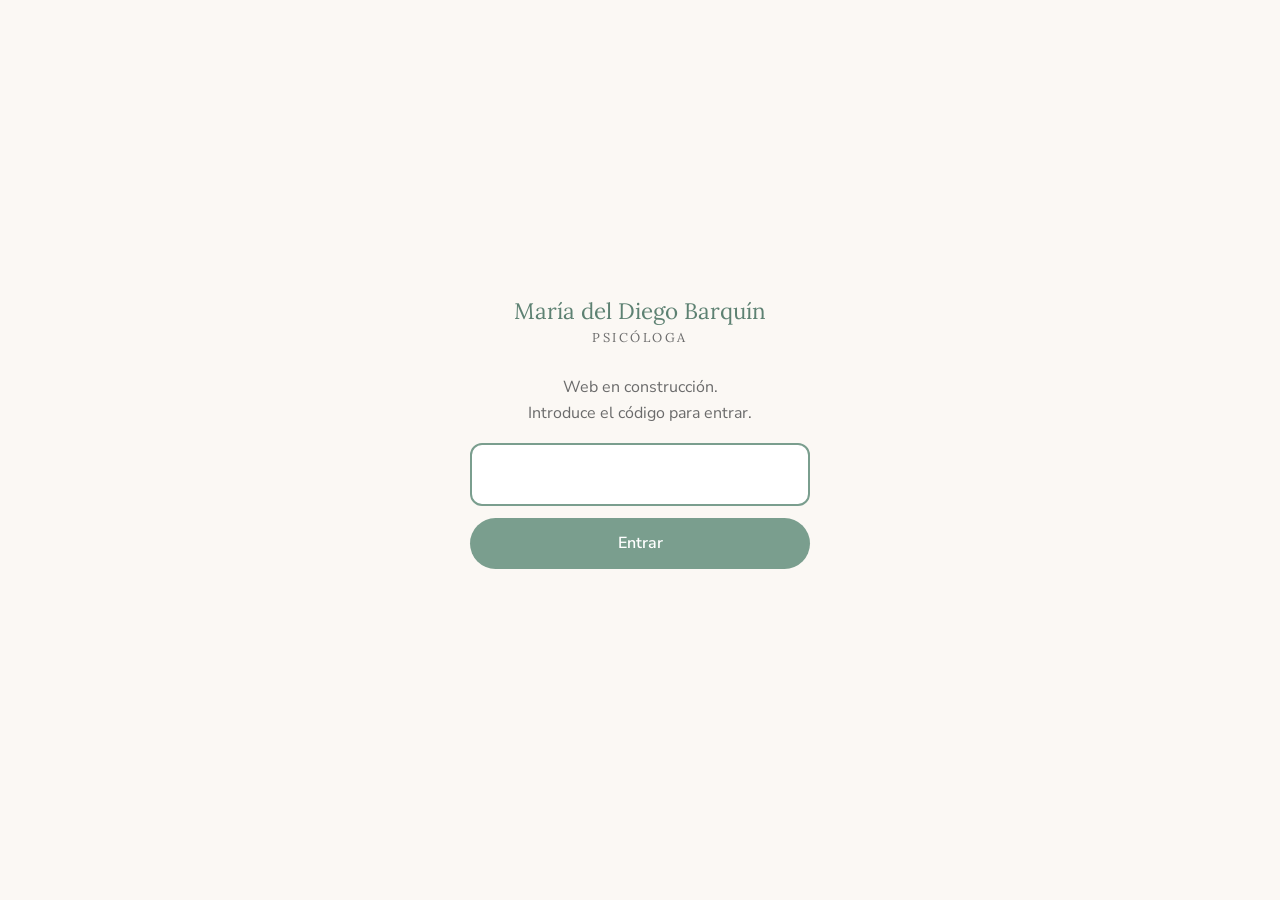
<file: index.html>
<!DOCTYPE html>
<html lang="es">
<head>
  <meta charset="UTF-8">
  <meta name="viewport" content="width=device-width, initial-scale=1.0">
  <meta name="robots" content="noindex, nofollow">
  <script src="js/acceso.js"></script>
  <title>María del Diego Barquín | Psicóloga — En construcción</title>
  <link rel="preconnect" href="https://fonts.googleapis.com">
  <link rel="preconnect" href="https://fonts.gstatic.com" crossorigin>
  <link href="https://fonts.googleapis.com/css2?family=Lora:wght@500;600&family=Nunito+Sans:wght@400;600&display=swap" rel="stylesheet">
  <link rel="stylesheet" href="css/base.css">
</head>
<body>
  <main class="construccion">
    <div>
      <div class="construccion__logo">María del Diego Barquín <span>Psicóloga</span></div>
      <h1>Web en construcción</h1>
      <div class="construccion__linea"></div>
      <p style="margin-top: 1.5rem;">Espacio para ver el avance del proyecto.</p>
      <div class="construccion__botones">
        <a href="logos.html" class="btn btn--outline">Pruebas de logos</a>
        <a href="estructuras.html" class="btn btn--outline">Estructuras web</a>
        <a href="fotos.html" class="btn btn--outline">Selección de fotos</a>
      </div>
    </div>
  </main>
</body>
</html>
</file>
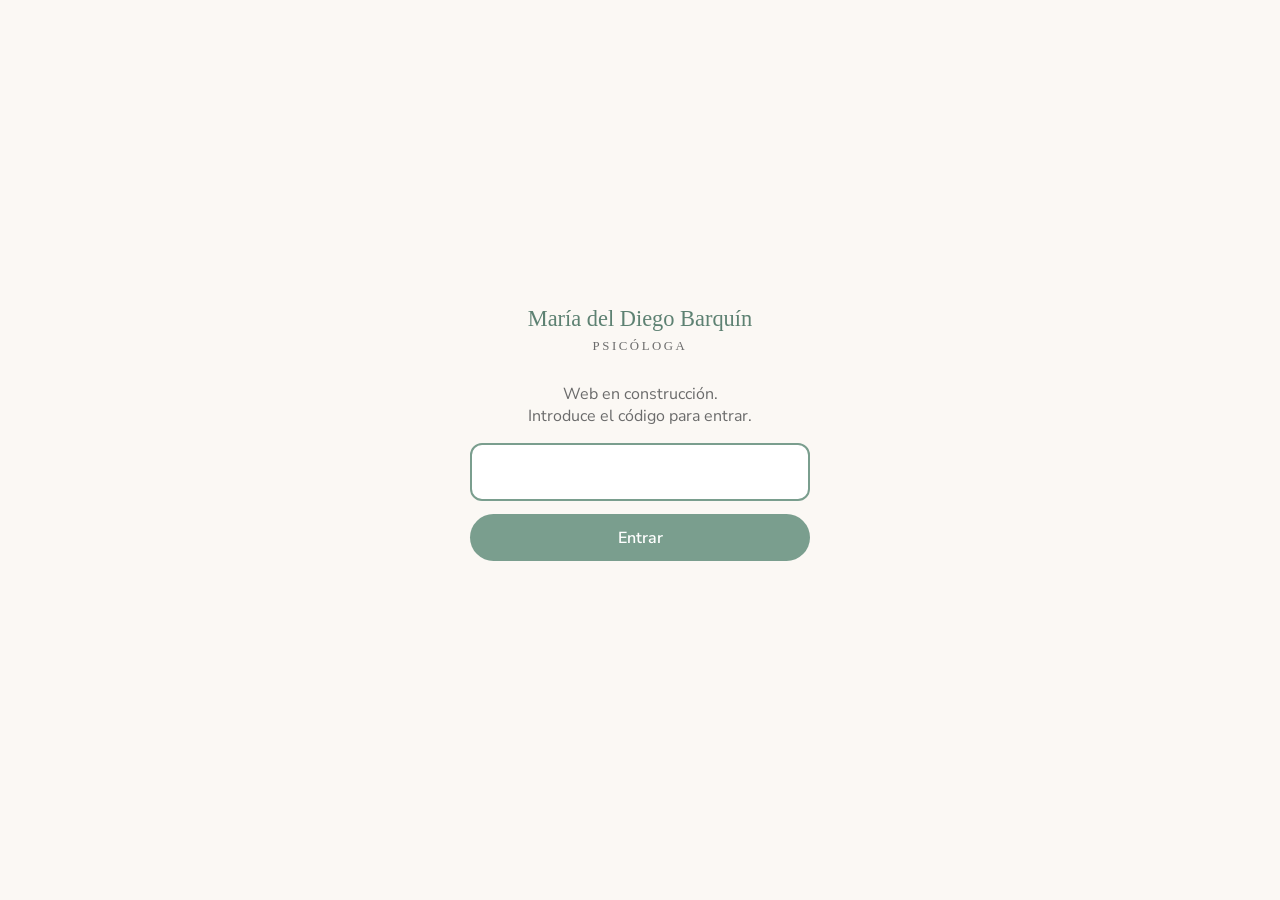
<file: estructuras/estructura-2/index.html>
<!DOCTYPE html>
<html lang="es">
<head>
  <meta charset="UTF-8">
  <meta name="viewport" content="width=device-width, initial-scale=1.0">
  <meta name="robots" content="noindex, nofollow">
  <script src="../../js/acceso.js"></script>
  <title>Estructura 2 · Imagen a pantalla completa | María del Diego Barquín, psicóloga</title>
  <link href="https://fonts.googleapis.com/css2?family=Nunito+Sans:wght@400;600&display=swap" rel="stylesheet">
  <link rel="stylesheet" href="../../css/esquema.css">
  <link rel="stylesheet" href="../../css/volver.css">
</head>
<body>
  <a href="../../estructuras.html" class="volver">← Volver</a>

  <main class="esq">
    <div class="b b--oscuro h-xl" style="align-content: space-between;">
      <span>Menú transparente encima de la imagen</span>
      <span>Imagen grande de fondo<small>con titular y botón de cita en el centro</small></span>
      <span></span>
    </div>
    <div class="b h-s">Frase de bienvenida</div>
    <div class="fila" style="--cols: 3">
      <div class="b h-s">Servicio</div>
      <div class="b h-s">Servicio</div>
      <div class="b h-s">Servicio</div>
    </div>
    <div class="b b--acento h-s">Contacto</div>
    <div class="b h-xs">Pie</div>
  </main>
</body>
</html>
</file>
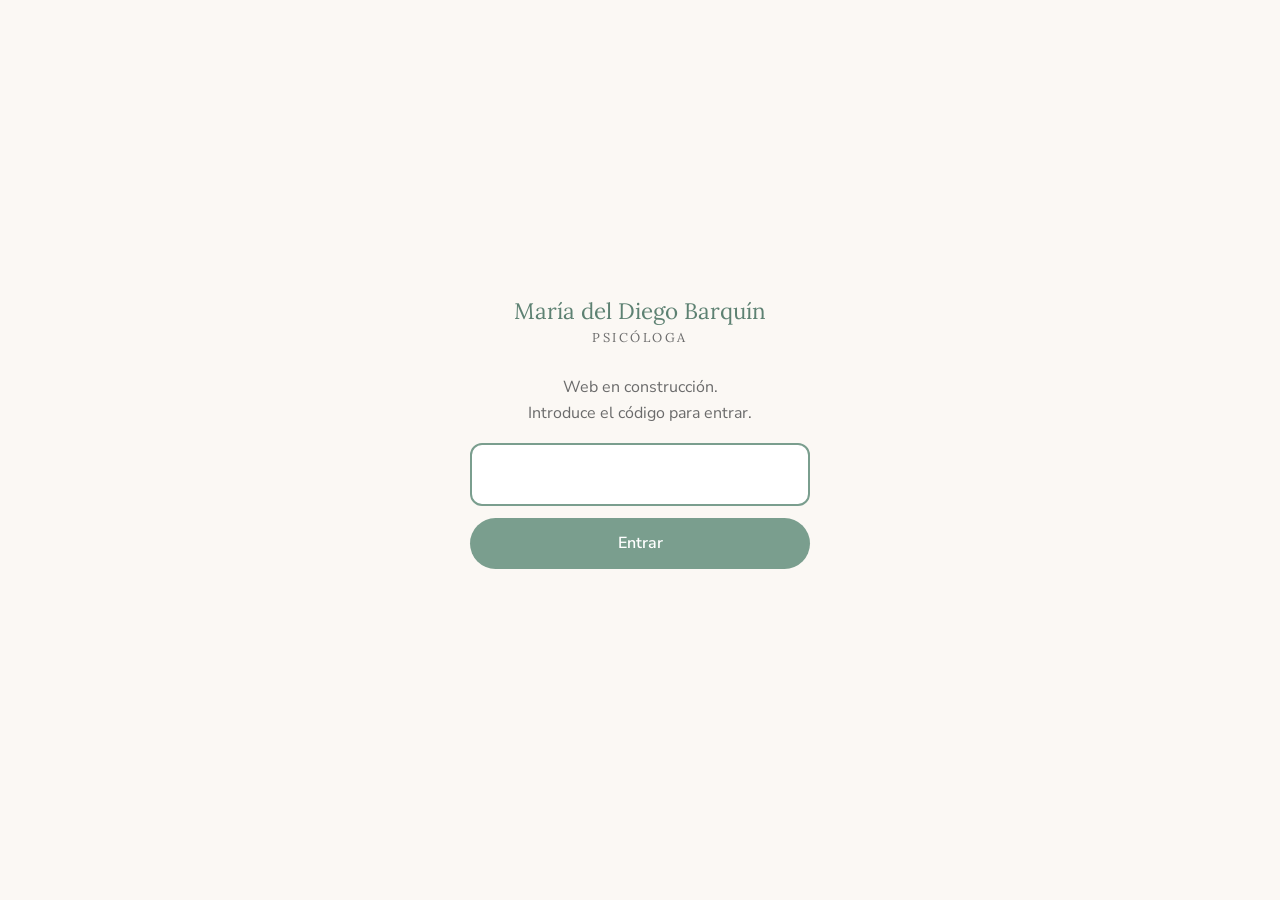
<file: estructuras.html>
<!DOCTYPE html>
<html lang="es">
<head>
  <meta charset="UTF-8">
  <meta name="viewport" content="width=device-width, initial-scale=1.0">
  <meta name="robots" content="noindex, nofollow">
  <script src="js/acceso.js"></script>
  <title>Estructuras web | María del Diego Barquín, psicóloga</title>
  <link rel="preconnect" href="https://fonts.googleapis.com">
  <link rel="preconnect" href="https://fonts.gstatic.com" crossorigin>
  <link href="https://fonts.googleapis.com/css2?family=Lora:wght@500;600&family=Nunito+Sans:wght@400;600&display=swap" rel="stylesheet">
  <link rel="stylesheet" href="css/base.css">
</head>
<body>
  <main class="pagina">
    <div class="pagina__cabecera">
      <h1>Estructuras web</h1>
      <a href="index.html" class="btn btn--outline">← Volver</a>
    </div>

    <div class="vacio">Próximamente: propuestas de estructura</div>
  </main>
</body>
</html>
</file>
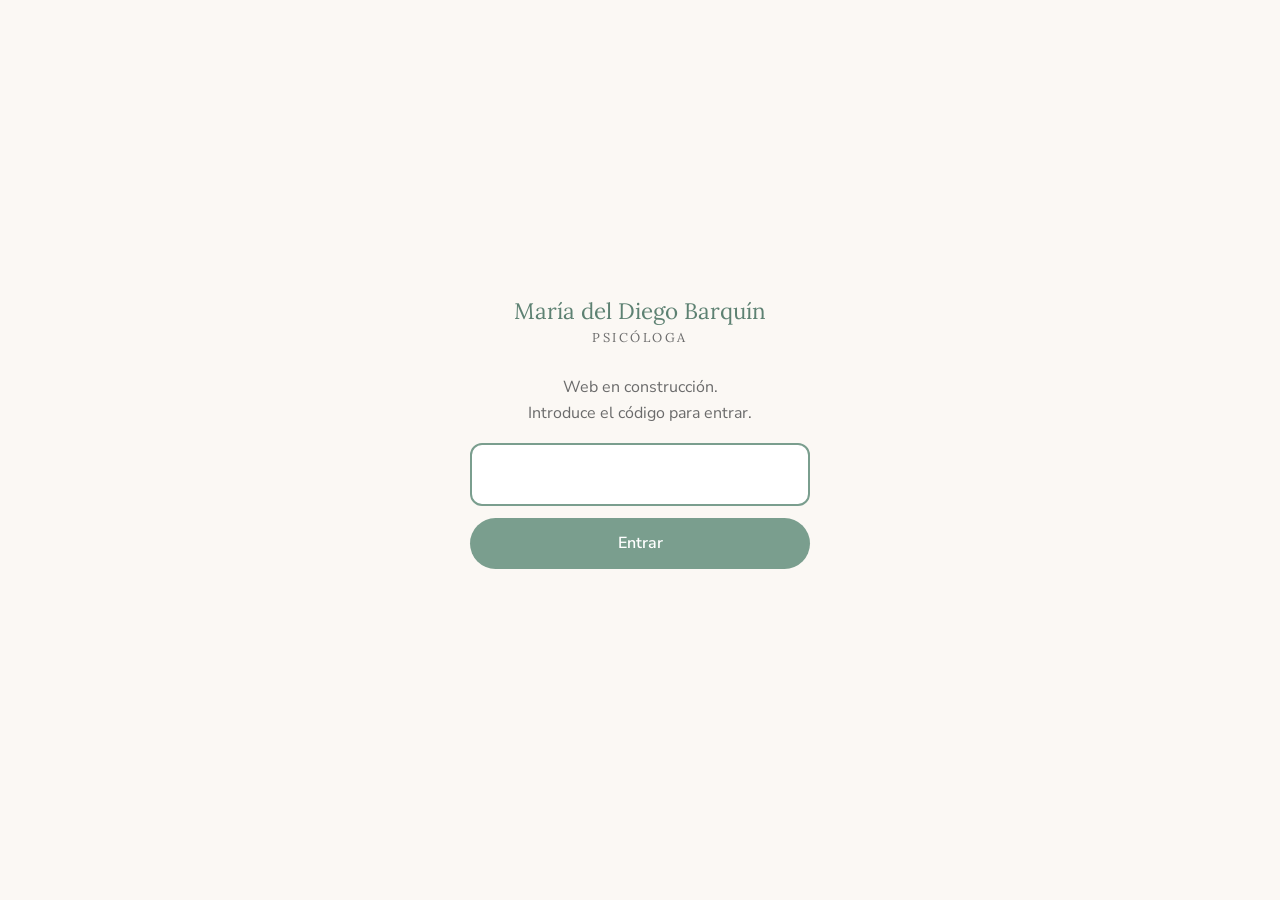
<file: fotos.html>
<!DOCTYPE html>
<html lang="es">
<head>
  <meta charset="UTF-8">
  <meta name="viewport" content="width=device-width, initial-scale=1.0">
  <meta name="robots" content="noindex, nofollow">
  <script src="js/acceso.js"></script>
  <title>Selección de fotos | María del Diego Barquín, psicóloga</title>
  <link rel="preconnect" href="https://fonts.googleapis.com">
  <link rel="preconnect" href="https://fonts.gstatic.com" crossorigin>
  <link href="https://fonts.googleapis.com/css2?family=Lora:wght@500;600&family=Nunito+Sans:wght@400;600&display=swap" rel="stylesheet">
  <link rel="stylesheet" href="css/base.css">
</head>
<body>
  <main class="pagina">
    <div class="pagina__cabecera">
      <h1>Selección de fotos</h1>
      <a href="index.html" class="btn btn--outline">← Volver</a>
    </div>

    <p class="fotos__intro">Fotos seleccionadas de bancos de imágenes libres de derechos, aptas para uso comercial.</p>

    <div class="fotos" id="fotos"></div>
    <div class="vacio" id="fotos-vacio" hidden>Próximamente: fotos para elegir</div>

    <div class="fotos__barra" id="fotos-barra" hidden>
      <span id="fotos-contador">0 seleccionadas</span>
      <a href="#" class="btn" id="fotos-enviar">Enviar selección</a>
    </div>
  </main>

  <script src="js/fotos.js"></script>
</body>
</html>
</file>
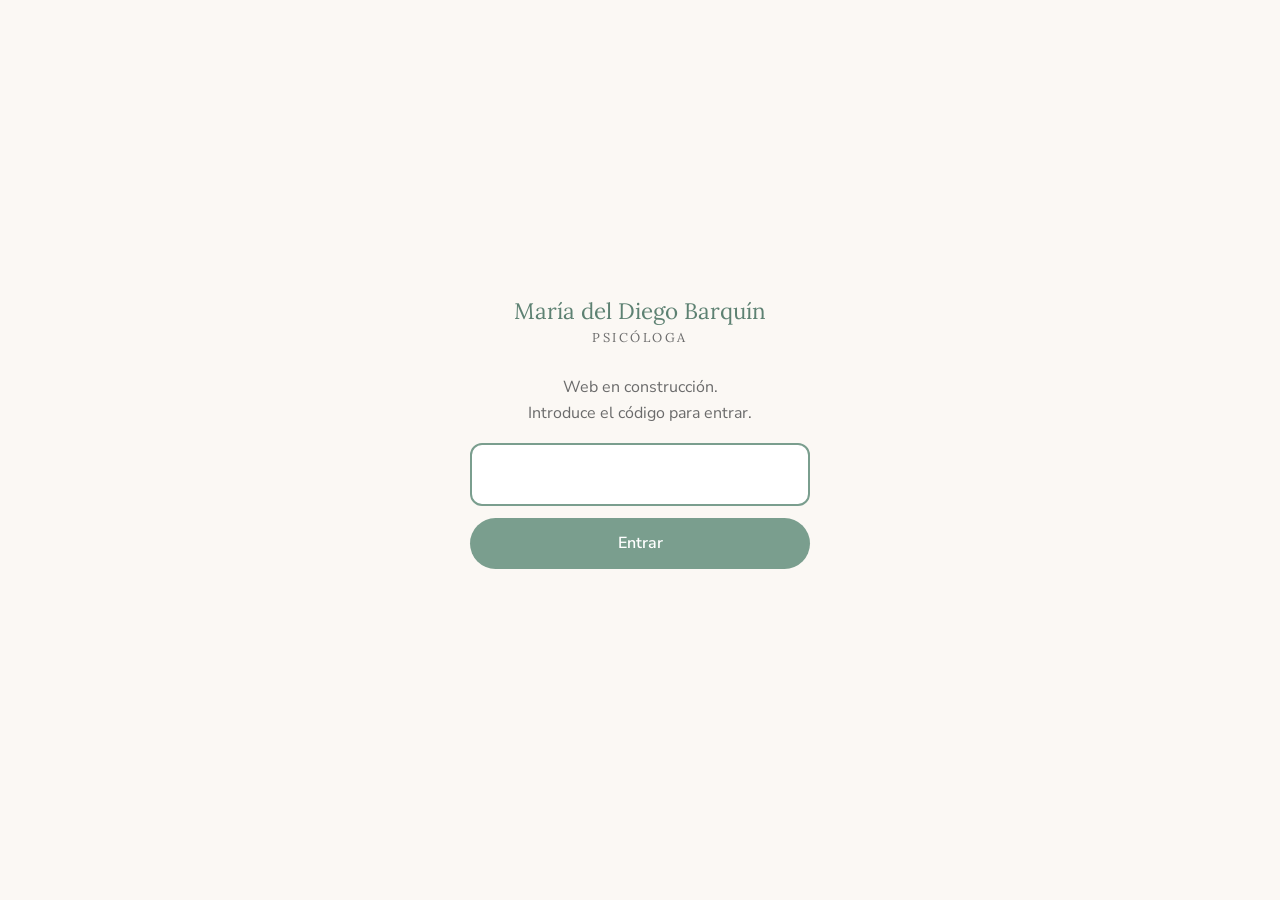
<file: logos.html>
<!DOCTYPE html>
<html lang="es">
<head>
  <meta charset="UTF-8">
  <meta name="viewport" content="width=device-width, initial-scale=1.0">
  <meta name="robots" content="noindex, nofollow">
  <script src="js/acceso.js"></script>
  <title>Pruebas de logos | María del Diego Barquín, psicóloga</title>
  <link rel="preconnect" href="https://fonts.googleapis.com">
  <link rel="preconnect" href="https://fonts.gstatic.com" crossorigin>
  <link href="https://fonts.googleapis.com/css2?family=Lora:wght@500;600&family=Nunito+Sans:wght@400;600&display=swap" rel="stylesheet">
  <link rel="stylesheet" href="css/base.css">
</head>
<body>
  <main class="pagina">
    <div class="pagina__cabecera">
      <h1>Pruebas de logos</h1>
      <a href="index.html" class="btn btn--outline">← Volver</a>
    </div>

    <div class="vacio">Próximamente: propuestas de logo</div>
  </main>
</body>
</html>
</file>
<file: css/base.css>
/* Estilos comunes de las páginas de trabajo (portada, logos, estructuras) */
:root {
  --color-primary: #7a9e8e;
  --color-primary-dark: #5d8172;
  --color-bg: #fbf8f4;
  --color-bg-alt: #f1ebe3;
  --color-text: #3a3a3a;
  --color-muted: #6b6b6b;
  --font-title: "Lora", serif;
  --font-body: "Nunito Sans", sans-serif;
  --radius: 12px;
}

*, *::before, *::after { box-sizing: border-box; margin: 0; padding: 0; }
body {
  font-family: var(--font-body);
  color: var(--color-text);
  background: var(--color-bg);
  line-height: 1.6;
  min-height: 100vh;
}
h1, h2, h3 { font-family: var(--font-title); line-height: 1.2; font-weight: 500; }

.btn {
  display: inline-block;
  background: var(--color-primary);
  color: #fff;
  padding: .8rem 1.8rem;
  border-radius: 999px;
  text-decoration: none;
  font-weight: 600;
  transition: background .2s, transform .2s;
}
.btn:hover { background: var(--color-primary-dark); transform: translateY(-2px); }
.btn--outline { background: transparent; color: var(--color-primary-dark); border: 2px solid var(--color-primary); }
.btn--outline:hover { background: var(--color-primary); color: #fff; }

/* ===== Portada: en construcción ===== */
.construccion {
  min-height: 100vh;
  display: grid;
  place-items: center;
  text-align: center;
  padding: 2rem 1rem;
}
.construccion__logo { font-family: var(--font-title); font-size: 1.3rem; letter-spacing: .05em; }
.construccion__logo span { color: var(--color-primary); }
.construccion h1 { font-size: clamp(2.2rem, 6vw, 3.6rem); margin: 1.5rem 0 1rem; }
.construccion p { color: var(--color-muted); max-width: 32rem; margin: 0 auto 2.5rem; }
.construccion__botones { display: flex; gap: 1rem; justify-content: center; flex-wrap: wrap; }
.construccion__linea { width: 60px; height: 2px; background: var(--color-primary); margin: 0 auto; }

/* ===== Páginas internas ===== */
.pagina { max-width: 1100px; margin: 0 auto; padding: 3rem 1rem; }
.pagina__cabecera { display: flex; align-items: center; justify-content: space-between; gap: 1rem; flex-wrap: wrap; margin-bottom: 2.5rem; }
.pagina__cabecera h1 { font-size: 2.2rem; }
.vacio {
  border: 2px dashed #d8d0c5;
  border-radius: var(--radius);
  padding: 5rem 1rem;
  text-align: center;
  color: var(--color-muted);
}

/* ===== Miniaturas de estructuras ===== */
.miniaturas { display: grid; grid-template-columns: repeat(auto-fit, minmax(300px, 1fr)); gap: 2rem; }
.miniatura { text-decoration: none; color: inherit; display: block; }
.miniatura__marco {
  position: relative;
  aspect-ratio: 4 / 3;
  overflow: hidden;
  border-radius: var(--radius);
  border: 1px solid #e2d9cd;
  background: #fff;
  box-shadow: 0 4px 16px rgba(0,0,0,.06);
  transition: transform .2s, box-shadow .2s;
}
/* El iframe se renderiza a 1280px de ancho y se escala para que quepa */
.miniatura__marco iframe {
  position: absolute; top: 0; left: 0;
  width: 1280px; height: 960px;
  border: 0;
  transform-origin: 0 0;
  pointer-events: none;
}
.miniatura:hover .miniatura__marco { transform: translateY(-4px); box-shadow: 0 10px 24px rgba(0,0,0,.1); }
.miniatura h2 { font-size: 1.2rem; margin-top: 1rem; }
.miniatura p { color: var(--color-muted); font-size: .95rem; }

/* ===== Selección de fotos ===== */
.fotos__intro { color: var(--color-muted); margin-bottom: 2rem; }
.fotos { display: grid; grid-template-columns: repeat(auto-fill, minmax(220px, 1fr)); gap: 1rem; padding-bottom: 6rem; }
.foto {
  position: relative;
  padding: 0;
  border: 3px solid transparent;
  border-radius: var(--radius);
  overflow: hidden;
  background: var(--color-bg-alt);
  cursor: pointer;
  transition: border-color .2s, transform .2s;
}
.foto:hover { transform: translateY(-3px); }
.foto img { width: 100%; aspect-ratio: 4 / 3; object-fit: cover; }
.foto__marca {
  position: absolute; top: .6rem; right: .6rem;
  width: 32px; height: 32px;
  display: grid; place-items: center;
  border-radius: 50%;
  background: var(--color-primary); color: #fff; font-weight: 600;
  opacity: 0; transform: scale(.6);
  transition: opacity .2s, transform .2s;
}
.foto[aria-pressed="true"] { border-color: var(--color-primary); }
.foto[aria-pressed="true"] .foto__marca { opacity: 1; transform: scale(1); }

.fotos__barra {
  position: fixed; left: 50%; bottom: 1.5rem;
  transform: translateX(-50%);
  display: flex; align-items: center; gap: 1.2rem;
  padding: .6rem .6rem .6rem 1.4rem;
  background: #fff;
  border-radius: 999px;
  box-shadow: 0 6px 20px rgba(0,0,0,.12);
}
.fotos__barra[hidden] { display: none; }
</file>
<file: css/esquema.css>
/* Estilos comunes de los esquemas de estructura (wireframes) */
*, *::before, *::after { box-sizing: border-box; margin: 0; padding: 0; }
body { font-family: "Nunito Sans", sans-serif; background: #fbf8f4; }

.esq { max-width: 1200px; margin: 0 auto; padding: 24px; display: grid; gap: 16px; }

/* Bloque genérico */
.b {
  display: grid;
  place-items: center;
  min-height: 60px;
  padding: 12px;
  text-align: center;
  background: #ece8e2;
  border: 2px dashed #c4bcb1;
  border-radius: 10px;
  color: #8a8178;
  font-size: 14px;
  font-weight: 600;
  letter-spacing: .08em;
  text-transform: uppercase;
}
.b small { display: block; font-weight: 400; text-transform: none; letter-spacing: 0; margin-top: 4px; }
.b--oscuro { background: #ddd6cc; }
.b--acento { background: #d6e5de; border-color: #7a9e8e; color: #5d8172; }
.b--redondo { border-radius: 50%; aspect-ratio: 1; }

/* Filas y columnas */
.fila { display: grid; gap: 16px; grid-template-columns: repeat(var(--cols, 2), 1fr); }
.pila { display: grid; gap: 16px; align-content: start; }

/* Alturas */
.h-xs { min-height: 50px; }
.h-s  { min-height: 120px; }
.h-m  { min-height: 220px; }
.h-l  { min-height: 360px; }
.h-xl { min-height: 560px; }

@media (max-width: 700px) {
  .fila { grid-template-columns: 1fr; }
}
</file>
<file: css/volver.css>
/* Botón flotante para volver desde cada estructura */
.volver {
  position: fixed;
  left: 1rem;
  bottom: 1rem;
  z-index: 100;
  padding: .6rem 1.2rem;
  border-radius: 999px;
  background: #3a3a3a;
  color: #fff;
  font: 600 .9rem/1 "Nunito Sans", sans-serif;
  text-decoration: none;
  box-shadow: 0 4px 12px rgba(0,0,0,.2);
  opacity: .85;
  transition: opacity .2s;
}
.volver:hover { opacity: 1; }
</file>
